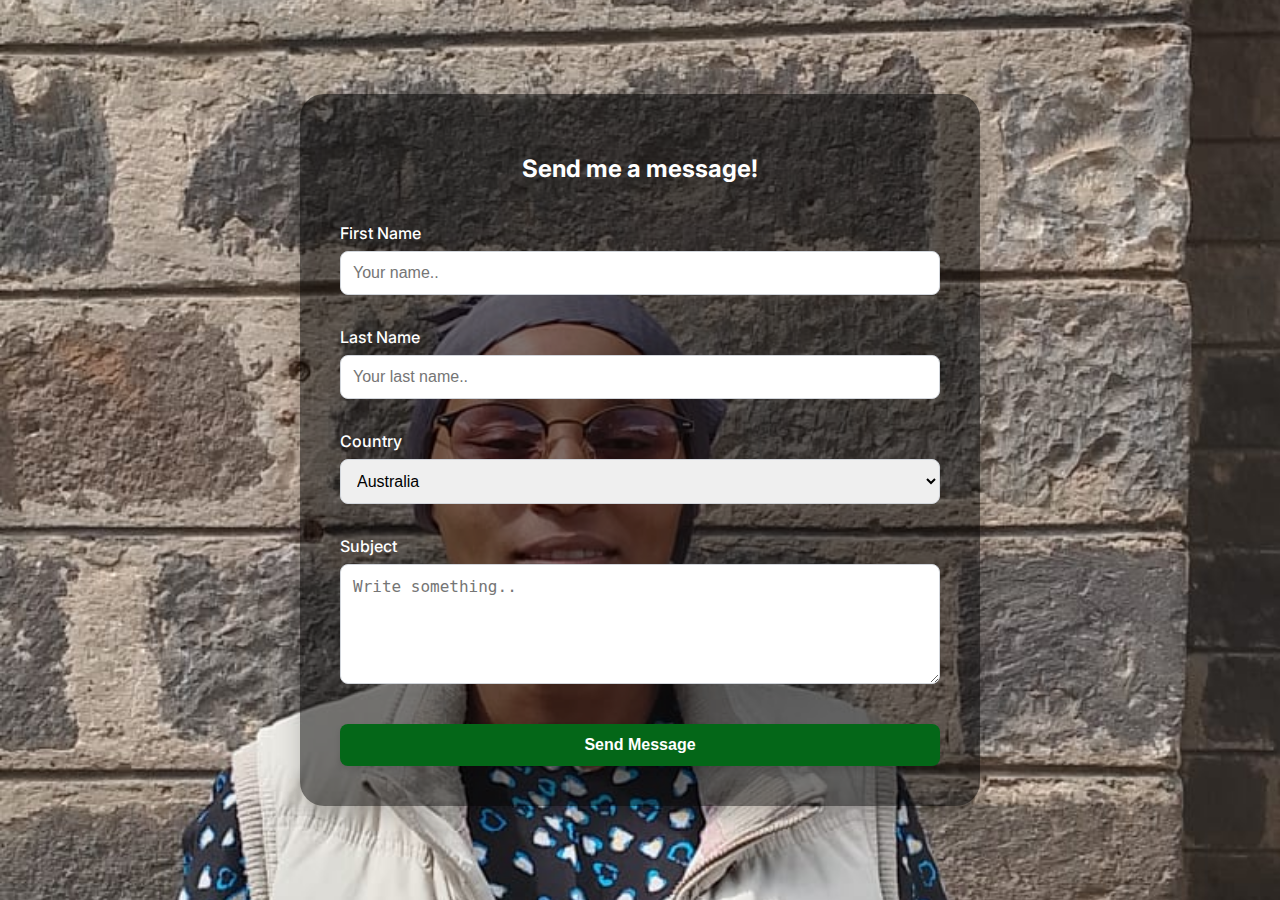
<file: contact.html>
<!DOCTYPE html>
<html lang="en">
<head>
    <meta charset="UTF-8">
    <meta name="viewport" content="width=device-width, initial-scale=1.0">
    <title>Chunu Siba | Contact Me Form</title>
    <!-- Google Fonts - Inter for a modern look -->
    <link href="https://fonts.googleapis.com/css2?family=Inter:wght@400;500;600;700&display=swap" rel="stylesheet">
    <style>
        /* Base Styles */
        body {
            font-family: 'Inter', sans-serif;
            display: flex;
            justify-content: center;
            align-items: center;
            min-height: 100vh; /* Ensure it takes full viewport height */
            margin: 0;
            padding: 20px; /* Add some padding around the form for small screens */
            box-sizing: border-box; /* Include padding in element's total width and height */
            background-image: url(images/about.me.jpg);
            background-size: cover;
            background-position: center;
        }

        /* Main container for the form page content */
        .contact-page-wrapper {
            display: flex;
            justify-content: center;
            align-items: center;
            width: 100%; /* Take full width */
            min-height: calc(100vh - 40px); /* Adjust for body padding */
        }

        /* Content card styling (formerly modal-content) */
        .contact-form-card {
            background-color: rgba(0, 0, 0, 0.514);
            padding: 2.5rem; /* Increased padding */
            border-radius: 1.5rem; /* More rounded */
            max-width: 90%; /* Responsive width */
            box-shadow: 0 10px 25px rgba(0,0,0,0.2); /* Enhanced shadow */
            position: relative;
            width: 100%;
            max-width: 600px; /* Max width for desktop */
        }

        /* Form styling */
        .container form {
            display: flex;
            flex-direction: column;
        }
        .container label {
            margin-top: 1rem;
            margin-bottom: 0.5rem;
            font-weight: 500;
            color: #ffffff;
        }
        .container input[type=text],
        .container select,
        .container textarea {
            width: 100%;
            padding: 0.75rem;
            border: 1px solid #d1d5db; /* subtle border */
            border-radius: 0.5rem; /* rounded corners */
            box-sizing: border-box;
            margin-bottom: 1rem;
            font-size: 1rem;
            transition: border-color 0.2s ease, box-shadow 0.2s ease;
        }
        .container input[type=text]:focus,
        .container select:focus,
        .container textarea:focus {
            outline: none;
            border-color: #3b82f6; /* blue focus border */
            box-shadow: 0 0 0 3px rgba(59, 130, 246, 0.25); /* subtle blue shadow */
        }
        .container textarea {
            resize: vertical;
            min-height: 120px; /* Adjust as needed */
        }
        .container input[type=submit],
        .action-button {
            background-color: #046718; /* Green */
            color: white;
            padding: 0.75rem 1.25rem;
            border: none;
            border-radius: 0.5rem;
            cursor: pointer;
            font-size: 1rem;
            font-weight: 600;
            margin-top: 1.5rem; /* Spacing */
            transition: background-color 0.3s ease, transform 0.2s ease;
            box-shadow: 0 4px 6px rgba(0,0,0,0.1);
        }
        .container input[type=submit]:hover,
        .action-button:hover {
            background-color: #45a049;
            transform: translateY(-2px);
        }
        .action-button.secondary {
            background-color: #6b7280; /* Gray for edit/back */
        }
        .action-button.secondary:hover {
            background-color: #4b5563;
        }

        /* Confirmation and success messages */
        #confirmationContent, #successMessage {
            padding: 1.5rem;
            background-color: #e0f2fe; /* Light blue background */
            border-radius: 1rem;
            margin-top: 1.5rem;
            box-shadow: inset 0 1px 3px rgba(0,0,0,0.1);
        }
        #confirmationContent p {
            margin-bottom: 0.75rem;
            font-size: 1.05rem;
            line-height: 1.5;
            color: #333;
        }
        #confirmationContent p strong {
            color: #1f2937;
        }
        #successMessage {
            background-color: #d1fae5; /* Light green for success */
            color: #065f46;
            font-size: 1.2rem;
            font-weight: 600;
            text-align: center;
        }

        /* Utility classes for display */
        .hidden {
            display: none !important;
        }
        /* Mobile-first flex for buttons, then row for larger screens */
        .flex { display: flex; }
        .flex-col { flex-direction: column; }
        .justify-center { justify-content: center; }
        .gap-4 { gap: 1rem; } /* 16px */
        .gap-6 { gap: 1.5rem; } /* 24px */
        .mb-6 { margin-bottom: 1.5rem; }
        .p-4 { padding: 1rem; }
        .p-6 { padding: 1.5rem; }
        .mt-6 { margin-top: 1.5rem; }

        /* Responsive for buttons */
        @media (min-width: 640px) { /* Corresponds to sm: breakpoint in Tailwind */
            .sm\:flex-row { flex-direction: row; }
        }
    </style>
</head>
<body>

    <!-- The main container for the contact form, acting as the page content -->
    <div id="contactFormPage" class="contact-page-wrapper">
        <!-- The form content card -->
        <div class="contact-form-card">
            <!-- Form View -->
            <div id="formView">
                <h2 style="
                    font-size: 1.5rem; /* text-2xl */
                    font-weight: bold; /* font-bold */
                    margin-bottom: 1.5rem; /* mb-6 */
                    text-align: center; /* text-center */
                    color: #ffffff; /* text-gray-800 */
                ">Send me a message!</h2>
                <div class="container">
                    <form id="contactForm" method="POST" action="submit.php">
                        <label for="fname">First Name</label>
                        <input type="text" id="fname" name="firstname" placeholder="Your name.." required>

                        <label for="lname">Last Name</label>
                        <input type="text" id="lname" name="lastname" placeholder="Your last name.." required>

                        <label for="country">Country</label>
                        <select id="country" name="country">
                            <option value="australia">Australia</option>
                            <option value="canada">Canada</option>
                            <option value="usa">USA</option>
                            <option value="kenya">Kenya</option>
                            <option value="uk">United Kingdom</option>
                            <option value="germany">Germany</option>
                        </select>

                        <label for="subject">Subject</label>
                        <textarea id="subject" name="subject" placeholder="Write something.." style="height:120px" required></textarea>

                        <button type="submit" class="action-button">Send Message</button>
                    </form>
                </div>
            </div>

            <!-- Confirmation View -->
            <div id="confirmationView" class="hidden">
                <h2 style="
                    font-size: 1.5rem; /* text-2xl */
                    font-weight: bold; /* font-bold */
                    margin-bottom: 1.5rem; /* mb-6 */
                    text-align: center; /* text-center */
                    color: #1f2937; /* text-gray-800 */
                ">Confirm Your Message</h2>
                <div id="confirmationContent" style="
                    margin-bottom: 1.5rem; /* mb-6 */
                    padding: 1rem; /* p-4 */
                    background-color: #f3f4f6; /* bg-gray-100 */
                    border-radius: 0.5rem; /* rounded-lg */
                ">
                    <!-- Data will be displayed here -->
                </div>
                <div class="flex flex-col sm:flex-row justify-center gap-4">
                    <button id="editBtn" class="action-button secondary">Edit Message</button>
                    <button id="confirmSendBtn" class="action-button">Confirm</button>
                </div>
            </div>

            <!-- Success Message View -->
            <div id="successMessageView" class="hidden">
                <h2 style="
                    font-size: 1.5rem; /* text-2xl */
                    font-weight: bold; /* font-bold */
                    margin-bottom: 1.5rem; /* mb-6 */
                    text-align: center; /* text-center */
                    color: #1f2937; /* text-gray-800 */
                ">Message Sent!</h2>
                <div id="successMessage" style="
                    padding: 1.5rem; /* p-6 */
                    text-align: center; /* text-center */
                ">
                    Thank you for your message. We'll get back to you soon!
                </div>
                <div class="flex justify-center mt-6">
                    <button class="action-button" id="closeFormBtn">Close</button>
                </div>
            </div>
        </div>
    </div>

    <script>
         // Get elements
        const contactFormPage = document.getElementById('contactFormPage'); // Renamed from contactModal
        const contactForm = document.getElementById('contactForm');
        const formView = document.getElementById('formView');
        const confirmationView = document.getElementById('confirmationView');
        const confirmationContent = document.getElementById('confirmationContent');
        const successMessageView = document.getElementById('successMessageView');
        const editBtn = document.getElementById('editBtn');
        const confirmSendBtn = document.getElementById('confirmSendBtn');
        const closeFormBtn = document.getElementById('closeFormBtn'); // New button for closing from success view

        // Function to reset the form and show the initial form view
        function resetAndShowForm() {
            contactForm.reset(); // Clear the form fields
            formView.classList.remove('hidden'); // Show initial form view
            confirmationView.classList.add('hidden'); // Hide confirmation view
            successMessageView.classList.add('hidden'); // Hide success view
        }
        

        // Handle form submission (this now triggers the confirmation display)
        contactForm.addEventListener('submit', function(event) {
            event.preventDefault(); // Prevent default form submission

            // Get form values
            const firstName = document.getElementById('fname').value;
            const lastName = document.getElementById('lname').value;
            const country = document.getElementById('country').value;
            const subject = document.getElementById('subject').value;

            // Display values in the confirmation content area
            confirmationContent.innerHTML = `
                <p><strong>First Name:</strong> ${firstName}</p>
                <p><strong>Last Name:</strong> ${lastName}</p>
                <p><strong>Country:</strong> ${country}</p>
                <p><strong>Subject:</strong> ${subject}</p>
            `;

            // Switch views to show confirmation
            formView.classList.add('hidden'); // Hide form
            confirmationView.classList.remove('hidden'); // Show confirmation
        });

        // Function to edit the message (go back to form)
        function editMessage() {
            confirmationView.classList.add('hidden'); // Hide confirmation
            formView.classList.remove('hidden'); // Show form
            // Form fields retain their values as we are not resetting them
        }

        // Function to confirm and send the message (triggered by "Confirm" button in confirmation view)
        function confirmAndSendMessage() {
            confirmationView.classList.add('hidden'); // Hide confirmation view
            successMessageView.classList.remove('hidden'); // Show success message view

            // You can add your actual form submission logic here (e.g., fetch API call)
            console.log('Message confirmed and sent!');
           
            setTimeout(() => {
                resetAndShowForm();
            }, 3000); // Resets after 3 seconds
        }

        // Event listeners for buttons
        editBtn.addEventListener('click', editMessage);
        confirmSendBtn.addEventListener('click', confirmAndSendMessage);
        closeFormBtn.addEventListener('click', resetAndShowForm); // Event listener for the "Close" button on success view

        // Initialize the form state when the page loads
        window.onload = function() {
            resetAndShowForm();
        };

       
    </script>
</body>
</html>
</file>
